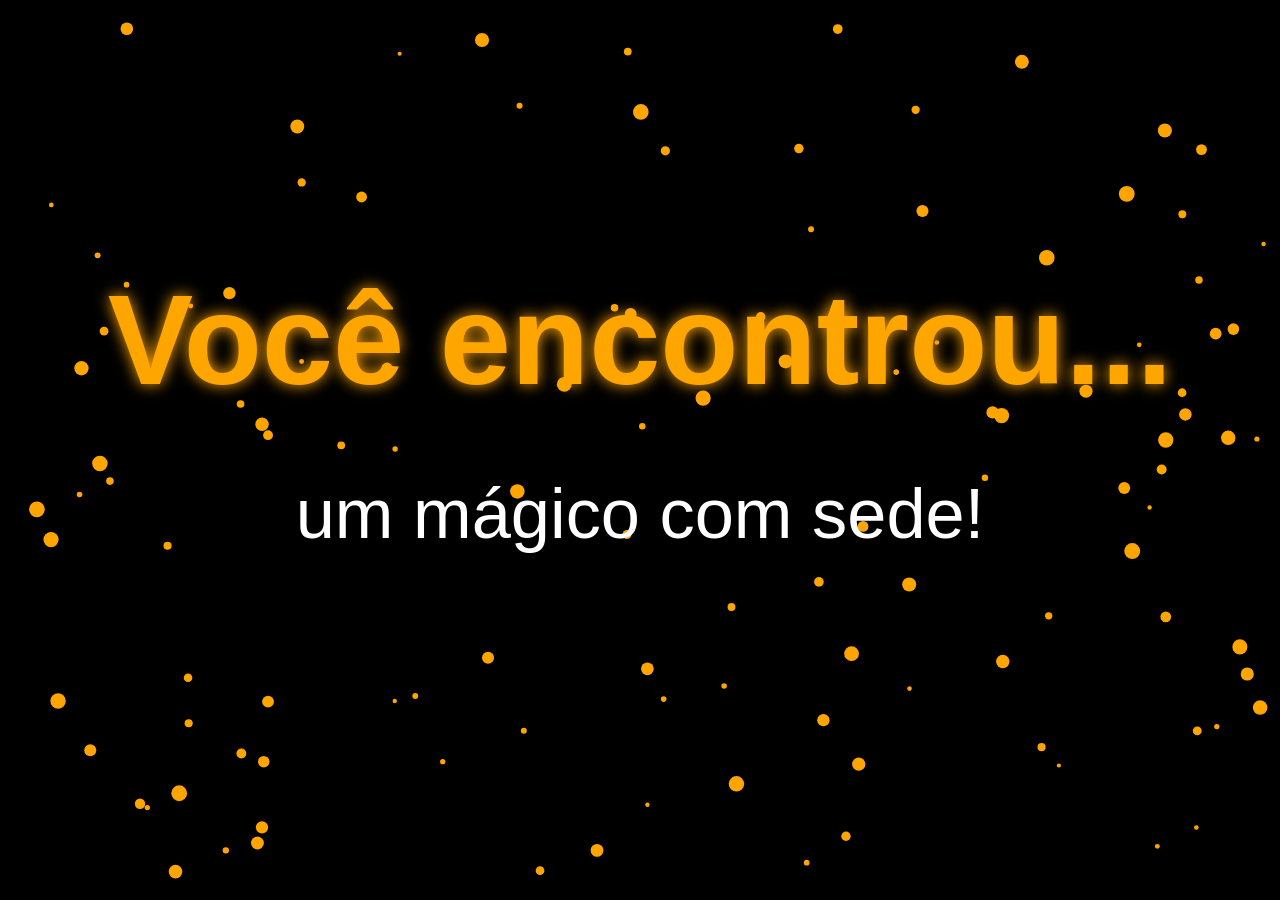
<file: Camisa_QRcode/index.html>
<!DOCTYPE html>
<html lang="pt-br">
<head>
<meta charset="UTF-8">
<meta name="viewport" content="width=device-width, initial-scale=1.0">
<title>Mágica</title>

<style>
  body {
    margin: 0;
    padding: 0;
    background: #000;
    color: #fff;
    font-family: Arial, sans-serif;
    display: flex;
    justify-content: center;
    align-items: center;
    height: 100vh;
    text-align: center;
    overflow: hidden;
  }

  .container {
    z-index: 2;
    padding: 5vw;
    width: 100%;
  }

  /* TEXTO RESPONSIVO DE VERDADE */
  h1 {
    font-size: 10vw;
    color: orange;
    text-shadow: 0 0 15px orange;
    margin: 0;
  }

  p {
    font-size: 5.5vw;
    line-height: 1.4;
    margin-top: 4vw;
  }

  canvas {
    position: fixed;
    top: 0;
    left: 0;
    pointer-events: none;
    z-index: 1;
  }

  /* Instagram gigante e visível */
  .instagram-box {
    position: fixed;
    bottom: 5vw;
    right: 4vw;
    transform: rotate(-10deg);
    text-align: right;
    z-index: 3;
  }

  .instagram-box span {
    display: block;
    color: #ccc;
    font-size: 4vw;
    margin-bottom: 1vw;
  }

  .instagram-box a {
    display: inline-block;
    font-size: 8vw;
    color: white;
    text-decoration: none;
    font-family: cursive;
    border-right: 3px solid white;
    white-space: nowrap;
    overflow: hidden;
    width: 0;

    animation: escreverAssinatura 2s steps(20, end) forwards,
               piscar 0.7s infinite,
               glitchInsta 0.4s infinite;
  }

  @keyframes escreverAssinatura {
    from { width: 0; }
    to { width: 50vw; }
  }

  @keyframes piscar {
    50% { border-color: transparent; }
  }

  @keyframes glitchInsta {
    0% { text-shadow: 2px 0 red, -2px 0 blue; }
    25% { text-shadow: -2px 0 red, 2px 0 blue; }
    50% { text-shadow: 2px 0 red, -2px 0 blue; }
    75% { text-shadow: -2px 0 red, 2px 0 blue; }
    100% { text-shadow: 2px 0 red, -2px 0 blue; }
  }

  .glitch {
    animation: glitch 0.3s infinite;
  }

  @keyframes glitch {
    0% { text-shadow: 3px 0 red, -3px 0 blue; }
    25% { text-shadow: -3px 0 red, 3px 0 blue; }
    50% { text-shadow: 3px 0 red, -3px 0 blue; }
    75% { text-shadow: -3px 0 red, 3px 0 blue; }
    100% { text-shadow: 3px 0 red, -3px 0 blue; }
  }
</style>
</head>

<body>

<canvas id="confetti"></canvas>

<div class="container" id="conteudo">
  <h1>Você encontrou...</h1>
  <p>um mágico com sede!</p>
</div>

<script>
  const canvas = document.getElementById("confetti");
  const ctx = canvas.getContext("2d");

  function ajustarCanvas() {
    canvas.width = window.innerWidth;
    canvas.height = window.innerHeight;
  }

  ajustarCanvas();
  window.addEventListener("resize", ajustarCanvas);

  let confetes = [];

  function criarConfete() {
    return {
      x: Math.random() * canvas.width,
      y: Math.random() * canvas.height,
      r: Math.random() * 6 + 2,
      speed: Math.random() * 3 + 2,
      sway: Math.random() * 2 - 1
    };
  }

  function iniciarConfete() {
    confetes = Array.from({ length: 120 }, criarConfete);

    function animar() {
      ctx.clearRect(0, 0, canvas.width, canvas.height);

      confetes.forEach(c => {
        c.y += c.speed;
        c.x += c.sway;

        if (c.y > canvas.height) {
          c.y = -10;
          c.x = Math.random() * canvas.width;
        }

        ctx.beginPath();
        ctx.arc(c.x, c.y, c.r, 0, Math.PI * 2);
        ctx.fillStyle = "orange";
        ctx.fill();
      });

      requestAnimationFrame(animar);
    }

    animar();
  }

  iniciarConfete();

  function digitarTexto(el, texto, velocidade = 60, callback) {
    let i = 0;
    el.innerHTML = "";

    function escrever() {
      if (i < texto.length) {
        el.innerHTML += texto.charAt(i);
        i++;
        setTimeout(escrever, velocidade);
      } else if (callback) {
        callback();
      }
    }

    escrever();
  }

  setTimeout(() => {
    const c = document.getElementById("conteudo");

    c.innerHTML = `
      <h1 id="t1"></h1>
      <p id="t2"></p>
      <p id="t3"></p>
      <p id="t4" style="opacity:0.8;"></p>
      <p id="t5" style="color:orange;"></p>
    `;

    const t1 = document.getElementById("t1");

    digitarTexto(t1, "Gosta de mágica?", 80, () => {
      t1.classList.add("glitch");
      setTimeout(() => {
        t1.classList.remove("glitch");
      }, 1200);
    });

    setTimeout(() => {
      digitarTexto(document.getElementById("t2"), "uma mágica em troca de um gole da sua bebida", 50);
    }, 800);

    setTimeout(() => {
      digitarTexto(document.getElementById("t3"), "aceita ou vai fugir?", 60);
    }, 1800);

    setTimeout(() => {
      digitarTexto(document.getElementById("t4"), "(relaxa... a mágica é melhor que o gole)", 50);
    }, 2800);

    setTimeout(() => {
      digitarTexto(document.getElementById("t5"), "me encontra aí", 60);
    }, 3800);

    setTimeout(() => {
      const insta = document.createElement("div");
      insta.className = "instagram-box";

      insta.innerHTML = `
        <span>se quiser me seguir:</span>
        <a href="https://instagram.com/seuusuario" target="_blank">instagram</a>
      `;

      document.body.appendChild(insta);
    }, 5500);

  }, 3000);
</script>

</body>
</html>
</file>
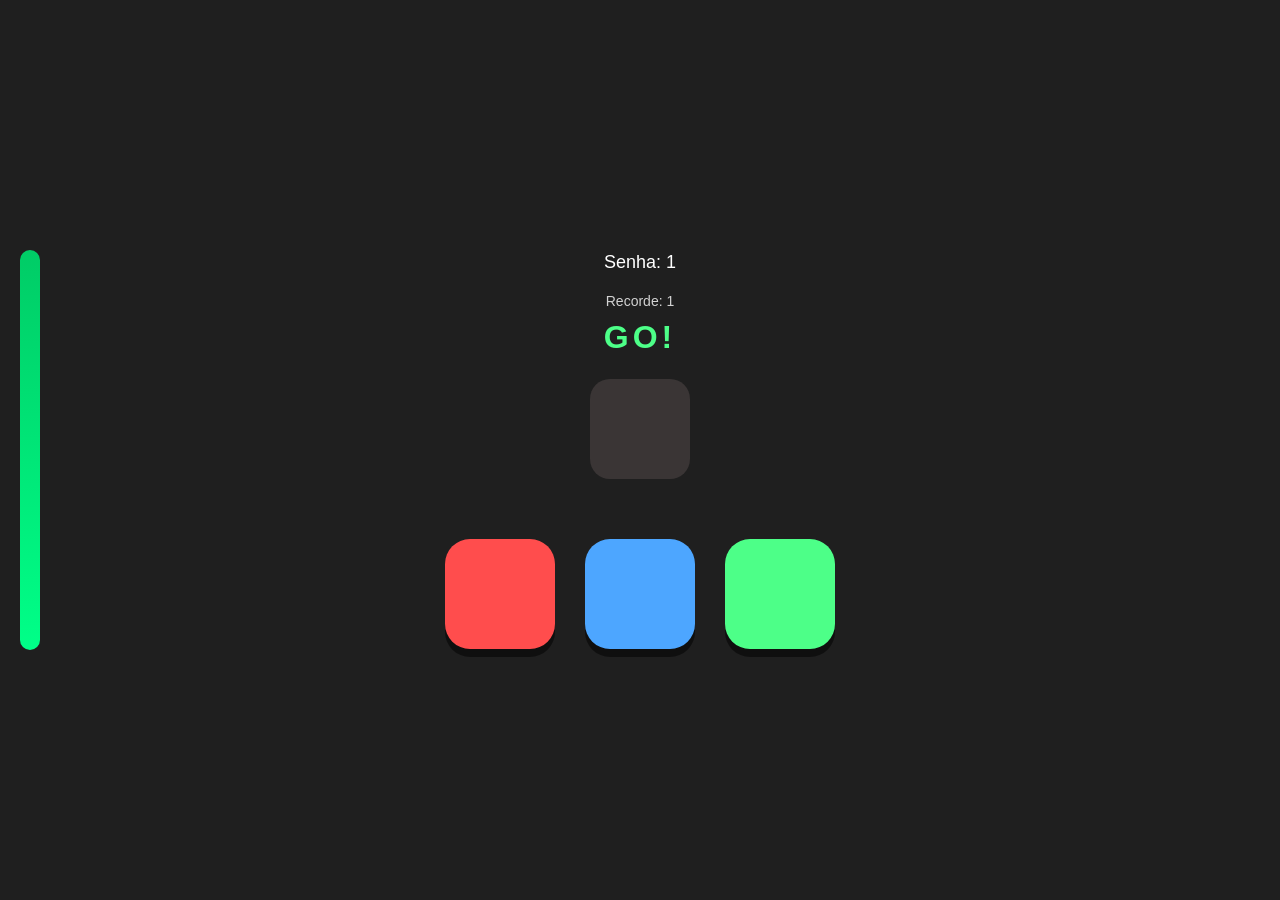
<file: Senha/index.html>
<!DOCTYPE html>
<html lang="pt-BR">
<head>
    <meta charset="UTF-8">
    <title>Jogo da Senha Colorida</title>
    <link rel="stylesheet" href="style.css">
    <meta name="viewport" content="width=device-width, initial-scale=1.0, maximum-scale=1.0, user-scalable=no">

</head>
<body>

<div class="vida-container">
    <div class="vida-barra" id="vidaBarra"></div>
</div>

<div class="nivel" id="nivel">Senha: 1</div>
<div class="recorde" id="recorde">Recorde: 1</div>

<div class="go" id="goTexto"></div>

<div class="BaseSegredo" id="baseSegredo"></div>

<div class="Base">
    <button class="Teclas vermelho" data-value="0"></button>
    <button class="Teclas azul" data-value="1"></button>
    <button class="Teclas verde" data-value="2"></button>
    <button class="Teclas amarelo" data-value="3"></button>
    <button class="Teclas roxo" data-value="4"></button>
    <button class="Teclas ciano" data-value="5"></button>
</div>

<!-- GAME OVER -->
<div class="gameover" id="gameOver">
    <h1>🔥 Game Over 🔥</h1>
    <p>Nível alcançado: <span id="nivelFinal"></span></p>
    <button id="btnReiniciar">Jogar novamente</button>
</div>

<script src="script.js"></script>
</body>
</html>
</file>
<file: Senha/style.css>
* {
    box-sizing: border-box;
    margin: 0;
    padding: 0;
    font-family: Arial, Helvetica, sans-serif;
}

body {
    height: 100vh;
    background: #1f1f1f;
    display: flex;
    flex-direction: column;
    align-items: center;
    justify-content: center;
    color: #fff;
    overflow: hidden;
}

/* VIDA */
.vida-container {
    position: fixed;
    left: 20px;
    top: 50%;
    transform: translateY(-50%);
    width: 20px;
    height: 400px;
    background: #444;
    border-radius: 10px;
    overflow: hidden;
    display: flex;
    align-items: flex-end;
}

.vida-barra {
    width: 100%;
    height: 100%;
    transition: height 0.3s ease, background 0.5s ease;
}

.vida-barra.ganho {
    box-shadow: 0 0 15px #4dff88;
}

/* INFO */
.nivel {
    margin-bottom: 20px;
    font-size: 18px;
}

/* SENHA */
.BaseSegredo {
    display: grid;
    grid-template-columns: repeat(auto-fit, minmax(90px, 1fr));
    gap: 14px;
    margin-bottom: 60px;
    max-width: 540px;
}

.Base.desativado {
    pointer-events: none;
    opacity: 0.5;
    filter: grayscale(40%);
}

.Segredo.piscar {
    transform: scale(1.08);
    filter: brightness(0.6);
    transition: transform 0.08s, filter 0.08s;
}

.Segredo {
    width: 100px;
    height: 100px;
    background: #3a3535;
    border-radius: 20px;
    transition: opacity 0.3s, transform 0.3s;
}

.Segredo.sumir {
    opacity: 0;
    transform: scale(0.6);
}

.Segredo.erro {
    animation: shake 0.25s;
}

@keyframes shake {
    0% {
        transform: translateX(0);
    }

    25% {
        transform: translateX(-6px);
    }

    50% {
        transform: translateX(6px);
    }

    75% {
        transform: translateX(-6px);
    }

    100% {
        transform: translateX(0);
    }
}

/* BOTÕES */
.Base {
    display: flex;
    gap: 30px;
}

.Teclas {
    width: 110px;
    height: 110px;
    border-radius: 25px;
    border: none;
    cursor: pointer;
    box-shadow: 0 8px 0 rgba(0, 0, 0, 0.5);
    transition: transform 0.1s, box-shadow 0.1s, filter 0.2s;
}

.Teclas:hover {
    filter: brightness(1.15);
}

.Teclas:active {
    transform: translateY(8px);
    box-shadow: none;
}

.vermelho {
    background: #ff4d4d;
}

.azul {
    background: #4da6ff;
}

.verde {
    background: #4dff88;
}

.amarelo {
    background: #ffe44d;
}

.roxo {
    background: #b84dff;
}

.ciano {
    background: #4dffff;
}

/* CONFETE */
.confete {
    position: absolute;
    width: 10px;
    height: 14px;
    top: -20px;
    animation: cair 3s linear forwards;
}

@keyframes cair {
    to {
        transform: translateY(110vh) rotate(720deg);
        opacity: 0;
    }
}


.recorde {
    margin-bottom: 10px;
    font-size: 14px;
    opacity: 0.8;
}

/* GAME OVER */
.gameover {
    position: fixed;
    inset: 0;
    background: rgba(0, 0, 0, 0.9);
    display: none;
    flex-direction: column;
    align-items: center;
    justify-content: center;
    z-index: 10;
    text-align: center;
}

.gameover h1 {
    font-size: 48px;
    margin-bottom: 20px;
    color: #ff4d4d;
}

.gameover p {
    font-size: 20px;
    margin-bottom: 30px;
}

.gameover button {
    padding: 14px 30px;
    font-size: 18px;
    border: none;
    border-radius: 12px;
    cursor: pointer;
    background: #4dff88;
}

.go {
    height: 40px;
    margin-bottom: 20px;
    font-size: 32px;
    font-weight: bold;
    letter-spacing: 4px;
    opacity: 0;
    transform: scale(0.6);
    transition: opacity 0.15s ease, transform 0.15s ease;
}

.go.mostrar {
    opacity: 1;
    transform: scale(1);
}

.go.memorize {
    color: #ffe44d;
}

.go.go {
    color: #4dff88;
}

/* ===== MOBILE ===== */
@media (max-width: 768px) {

    body {
        justify-content: flex-start;
        padding-top: 40px;
    }

    /* VIDA vira horizontal no topo */
    .vida-container {
        position: relative;
        top: 0;
        left: 0;
        transform: none;
        width: 90%;
        height: 18px;
        margin-bottom: 20px;
    }

    .vida-barra {
        height: 100%;
        width: 100%;
    }

    /* SENHA */
    .BaseSegredo {
        grid-template-columns: repeat(5, 1fr);
        gap: 10px;
        margin-bottom: 40px;
    }

    .Segredo {
        width: 100%;
        height: 60px;
        border-radius: 14px;
    }

    /* BOTÕES */
    .Base {
        flex-wrap: wrap;
        gap: 16px;
        justify-content: center;
    }

    .Teclas {
        width: 90px;
        height: 90px;
        border-radius: 20px;
        box-shadow: 0 6px 0 rgba(0,0,0,0.5);
        touch-action: manipulation;
    }

    .Teclas:active {
        transform: translateY(6px);
    }

    /* GO */
    button {
        touch-action: manipulation;
    }

    /* GAME OVER */
    .gameover h1 {
        font-size: 36px;
    }
}
</file>
